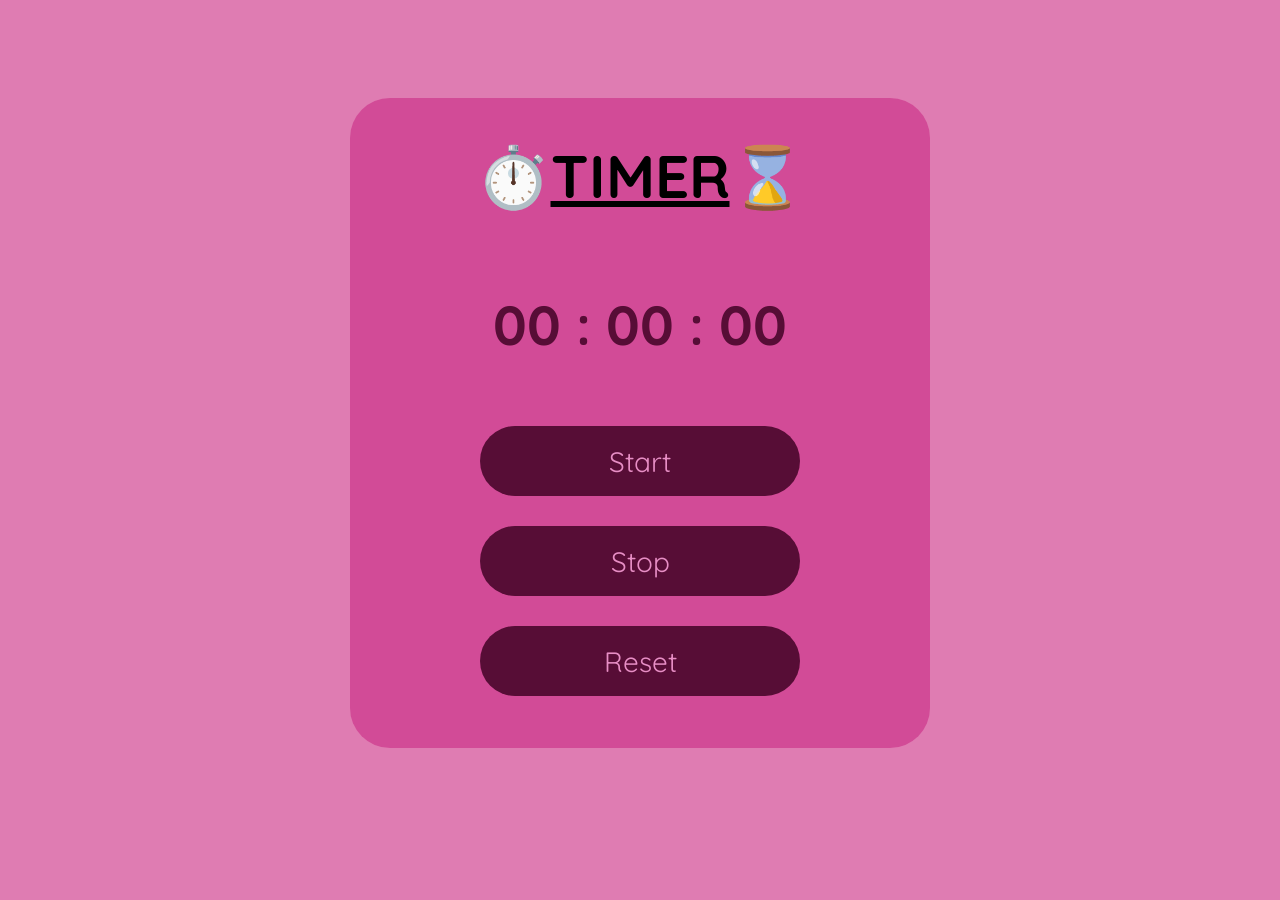
<file: index.html>
<!DOCTYPE html>
<html>
    <head>
        <title>CountDown_Timer</title>
        <link rel="stylesheet" href="style.css">
    </head>
    <body>
        <div class="main">
            <div class="container">
                <h1 id="nm">⏱️<u>TIMER</u>⌛</h1>
                <h1 id="Timer">00 : 00 : 00</h1>
                <button type="button" onclick="Start()">Start</button>
                <button type="button" onclick="Stop()">Stop</button>
                <button type="button" onclick="Reset()">Reset</button>
            </div>
        </div>
        <script src="script.js"></script>
        <script src="//code.tidio.co/6rfo9wk0bdtxqbfh7hlfcd4jd39liegl.js" async></script>
    </body>
</html>
</file>
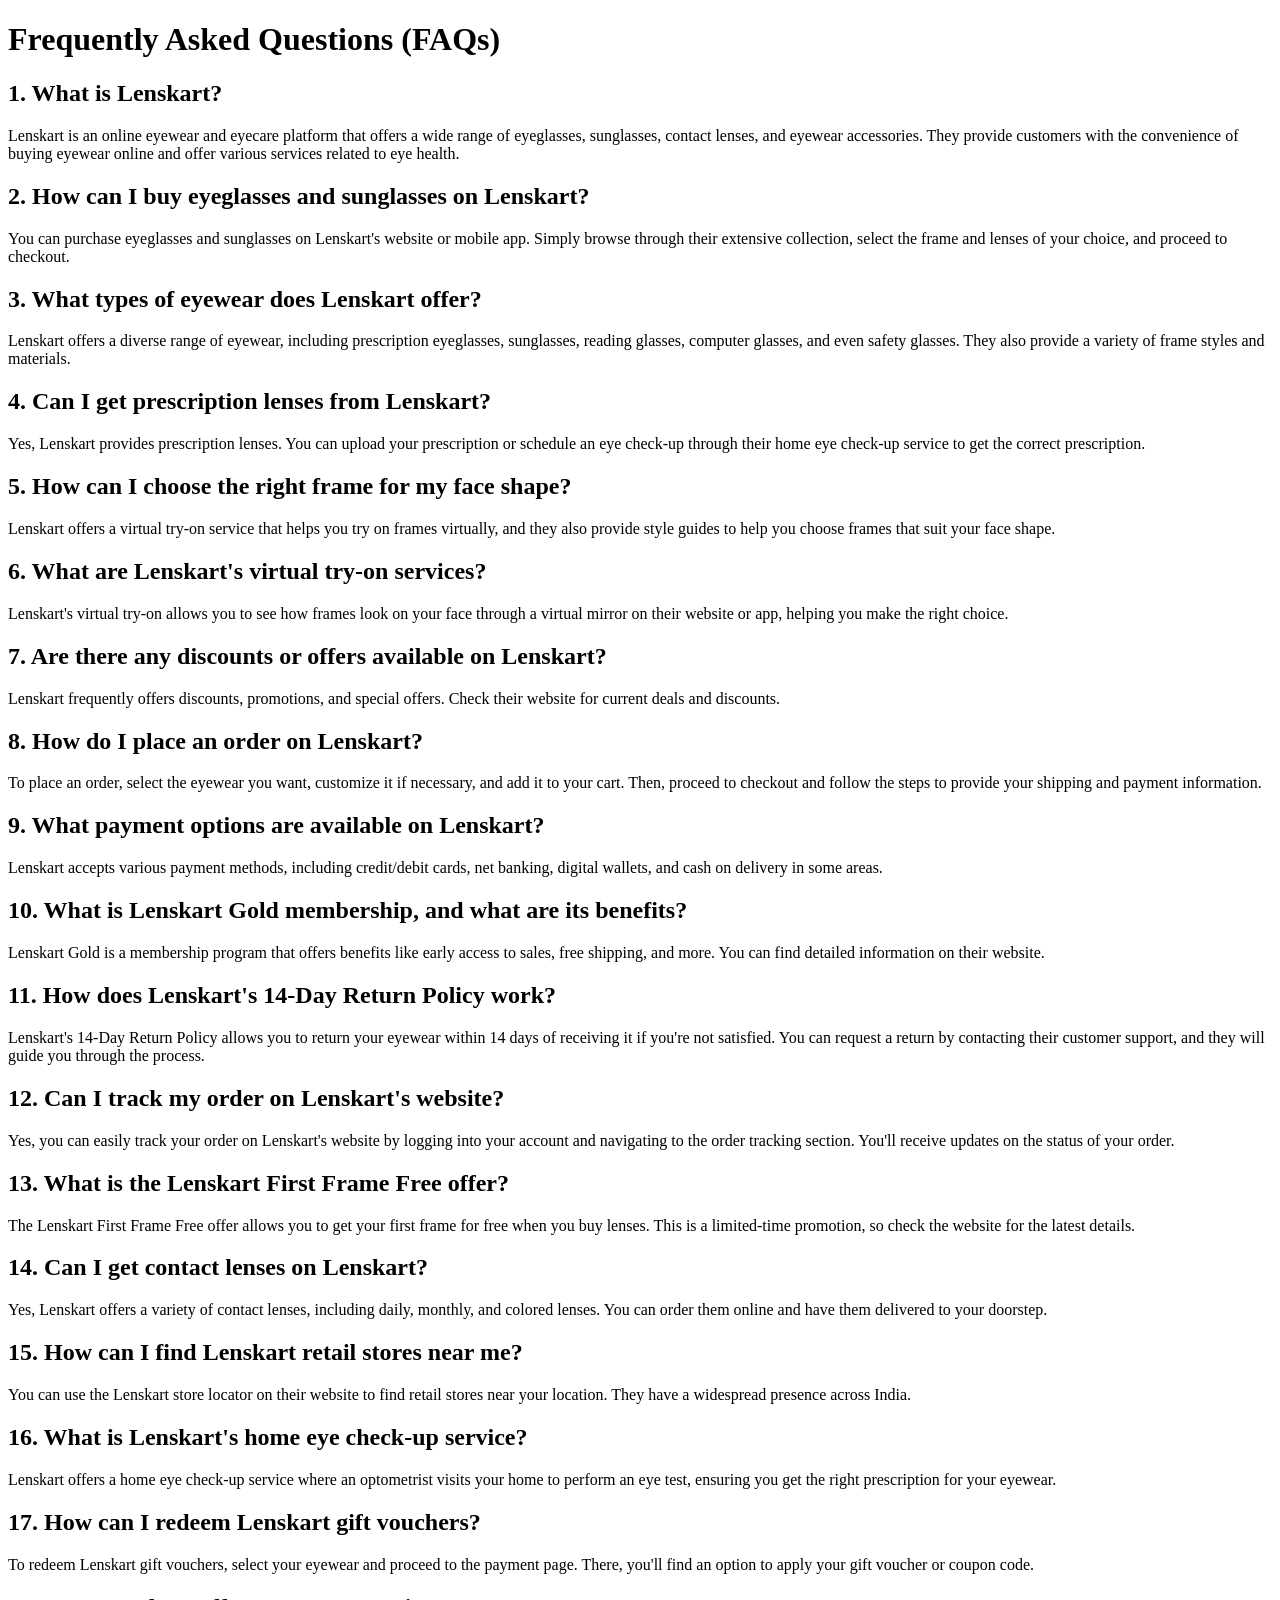
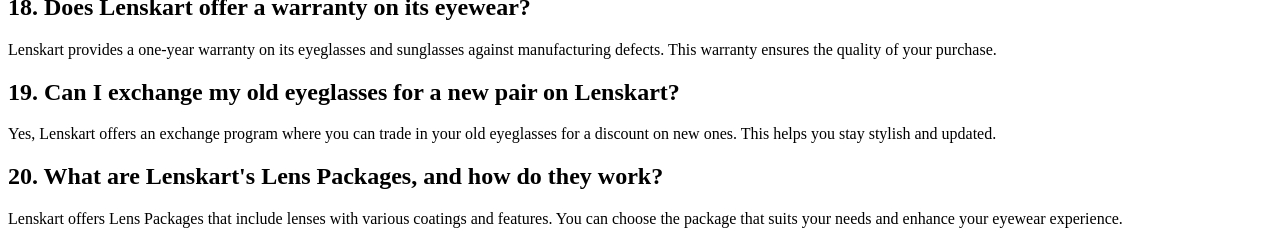
<file: Lenskart_FAQs.html>
<!DOCTYPE html>
<html>
<head>
    <title>Lenskart_FAQs</title>
</head>
<body>
    <h1>Frequently Asked Questions (FAQs)</h1>

    <h2>1. What is Lenskart?</h2>
    <p>Lenskart is an online eyewear and eyecare platform that offers a wide range of eyeglasses, sunglasses, contact lenses, and eyewear accessories. They provide customers with the convenience of buying eyewear online and offer various services related to eye health.</p>

    <h2>2. How can I buy eyeglasses and sunglasses on Lenskart?</h2>
    <p>You can purchase eyeglasses and sunglasses on Lenskart's website or mobile app. Simply browse through their extensive collection, select the frame and lenses of your choice, and proceed to checkout.</p>

    <h2>3. What types of eyewear does Lenskart offer?</h2>
    <p>Lenskart offers a diverse range of eyewear, including prescription eyeglasses, sunglasses, reading glasses, computer glasses, and even safety glasses. They also provide a variety of frame styles and materials.</p>

    <h2>4. Can I get prescription lenses from Lenskart?</h2>
    <p>Yes, Lenskart provides prescription lenses. You can upload your prescription or schedule an eye check-up through their home eye check-up service to get the correct prescription.</p>

    <h2>5. How can I choose the right frame for my face shape?</h2>
    <p>Lenskart offers a virtual try-on service that helps you try on frames virtually, and they also provide style guides to help you choose frames that suit your face shape.</p>

    <h2>6. What are Lenskart's virtual try-on services?</h2>
    <p>Lenskart's virtual try-on allows you to see how frames look on your face through a virtual mirror on their website or app, helping you make the right choice.</p>

    <h2>7. Are there any discounts or offers available on Lenskart?</h2>
    <p>Lenskart frequently offers discounts, promotions, and special offers. Check their website for current deals and discounts.</p>

    <h2>8. How do I place an order on Lenskart?</h2>
    <p>To place an order, select the eyewear you want, customize it if necessary, and add it to your cart. Then, proceed to checkout and follow the steps to provide your shipping and payment information.</p>

    <h2>9. What payment options are available on Lenskart?</h2>
    <p>Lenskart accepts various payment methods, including credit/debit cards, net banking, digital wallets, and cash on delivery in some areas.</p>

    <h2>10. What is Lenskart Gold membership, and what are its benefits?</h2>
    <p>Lenskart Gold is a membership program that offers benefits like early access to sales, free shipping, and more. You can find detailed information on their website.</p>

    <h2>11. How does Lenskart's 14-Day Return Policy work?</h2>
    <p>Lenskart's 14-Day Return Policy allows you to return your eyewear within 14 days of receiving it if you're not satisfied. You can request a return by contacting their customer support, and they will guide you through the process.</p>

    <h2>12. Can I track my order on Lenskart's website?</h2>
    <p>Yes, you can easily track your order on Lenskart's website by logging into your account and navigating to the order tracking section. You'll receive updates on the status of your order.</p>

    <h2>13. What is the Lenskart First Frame Free offer?</h2>
    <p>The Lenskart First Frame Free offer allows you to get your first frame for free when you buy lenses. This is a limited-time promotion, so check the website for the latest details.</p>

    <h2>14. Can I get contact lenses on Lenskart?</h2>
    <p>Yes, Lenskart offers a variety of contact lenses, including daily, monthly, and colored lenses. You can order them online and have them delivered to your doorstep.</p>

    <h2>15. How can I find Lenskart retail stores near me?</h2>
    <p>You can use the Lenskart store locator on their website to find retail stores near your location. They have a widespread presence across India.</p>

    <h2>16. What is Lenskart's home eye check-up service?</h2>
    <p>Lenskart offers a home eye check-up service where an optometrist visits your home to perform an eye test, ensuring you get the right prescription for your eyewear.</p>

    <h2>17. How can I redeem Lenskart gift vouchers?</h2>
    <p>To redeem Lenskart gift vouchers, select your eyewear and proceed to the payment page. There, you'll find an option to apply your gift voucher or coupon code.</p>

    <h2>18. Does Lenskart offer a warranty on its eyewear?</h2>
    <p>Lenskart provides a one-year warranty on its eyeglasses and sunglasses against manufacturing defects. This warranty ensures the quality of your purchase.</p>

    <h2>19. Can I exchange my old eyeglasses for a new pair on Lenskart?</h2>
    <p>Yes, Lenskart offers an exchange program where you can trade in your old eyeglasses for a discount on new ones. This helps you stay stylish and updated.</p>

    <h2>20. What are Lenskart's Lens Packages, and how do they work?</h2>
    <p>Lenskart offers Lens Packages that include lenses with various coatings and features. You can choose the package that suits your needs and enhance your eyewear experience.</p>
</body>
</html>
</file>
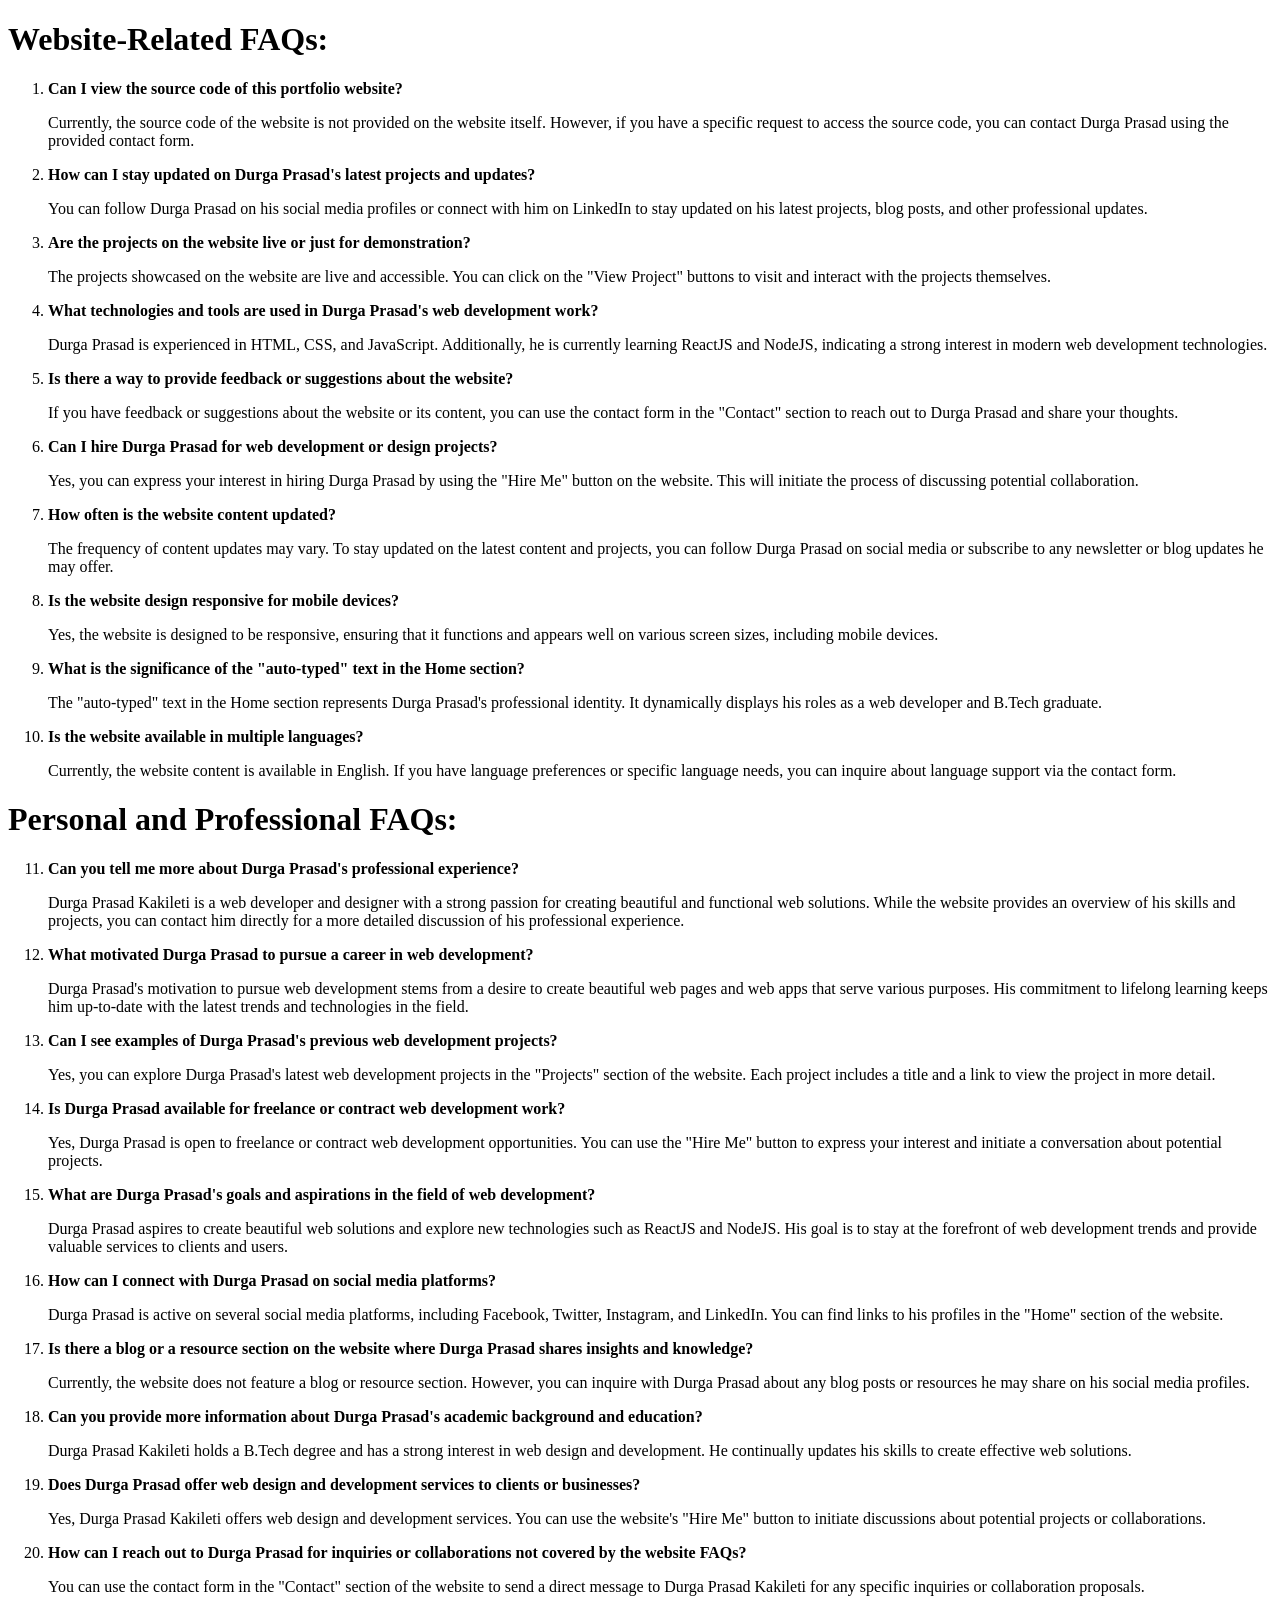
<file: New_FAQ.html>
<!DOCTYPE html>
<html>
<head>
    <title>FAQs</title>
</head>
<body>
    <h1>Website-Related FAQs:</h1>
    <ol>
        <li>
            <strong>Can I view the source code of this portfolio website?</strong>
            <p>Currently, the source code of the website is not provided on the website itself. However, if you have a specific request to access the source code, you can contact Durga Prasad using the provided contact form.</p>
        </li>
        <li>
            <strong>How can I stay updated on Durga Prasad's latest projects and updates?</strong>
            <p>You can follow Durga Prasad on his social media profiles or connect with him on LinkedIn to stay updated on his latest projects, blog posts, and other professional updates.</p>
        </li>
        <li>
            <strong>Are the projects on the website live or just for demonstration?</strong>
            <p>The projects showcased on the website are live and accessible. You can click on the "View Project" buttons to visit and interact with the projects themselves.</p>
        </li>
        <li>
            <strong>What technologies and tools are used in Durga Prasad's web development work?</strong>
            <p>Durga Prasad is experienced in HTML, CSS, and JavaScript. Additionally, he is currently learning ReactJS and NodeJS, indicating a strong interest in modern web development technologies.</p>
        </li>
        <li>
            <strong>Is there a way to provide feedback or suggestions about the website?</strong>
            <p>If you have feedback or suggestions about the website or its content, you can use the contact form in the "Contact" section to reach out to Durga Prasad and share your thoughts.</p>
        </li>
        <li>
            <strong>Can I hire Durga Prasad for web development or design projects?</strong>
            <p>Yes, you can express your interest in hiring Durga Prasad by using the "Hire Me" button on the website. This will initiate the process of discussing potential collaboration.</p>
        </li>
        <li>
            <strong>How often is the website content updated?</strong>
            <p>The frequency of content updates may vary. To stay updated on the latest content and projects, you can follow Durga Prasad on social media or subscribe to any newsletter or blog updates he may offer.</p>
        </li>
        <li>
            <strong>Is the website design responsive for mobile devices?</strong>
            <p>Yes, the website is designed to be responsive, ensuring that it functions and appears well on various screen sizes, including mobile devices.</p>
        </li>
        <li>
            <strong>What is the significance of the "auto-typed" text in the Home section?</strong>
            <p>The "auto-typed" text in the Home section represents Durga Prasad's professional identity. It dynamically displays his roles as a web developer and B.Tech graduate.</p>
        </li>
        <li>
            <strong>Is the website available in multiple languages?</strong>
            <p>Currently, the website content is available in English. If you have language preferences or specific language needs, you can inquire about language support via the contact form.</p>
        </li>
    </ol>
    
    <h1>Personal and Professional FAQs:</h1>
    <ol start="11">
        <li>
            <strong>Can you tell me more about Durga Prasad's professional experience?</strong>
            <p>Durga Prasad Kakileti is a web developer and designer with a strong passion for creating beautiful and functional web solutions. While the website provides an overview of his skills and projects, you can contact him directly for a more detailed discussion of his professional experience.</p>
        </li>
        <li>
            <strong>What motivated Durga Prasad to pursue a career in web development?</strong>
            <p>Durga Prasad's motivation to pursue web development stems from a desire to create beautiful web pages and web apps that serve various purposes. His commitment to lifelong learning keeps him up-to-date with the latest trends and technologies in the field.</p>
        </li>
        <li>
            <strong>Can I see examples of Durga Prasad's previous web development projects?</strong>
            <p>Yes, you can explore Durga Prasad's latest web development projects in the "Projects" section of the website. Each project includes a title and a link to view the project in more detail.</p>
        </li>
        <li>
            <strong>Is Durga Prasad available for freelance or contract web development work?</strong>
            <p>Yes, Durga Prasad is open to freelance or contract web development opportunities. You can use the "Hire Me" button to express your interest and initiate a conversation about potential projects.</p>
        </li>
        <li>
            <strong>What are Durga Prasad's goals and aspirations in the field of web development?</strong>
            <p>Durga Prasad aspires to create beautiful web solutions and explore new technologies such as ReactJS and NodeJS. His goal is to stay at the forefront of web development trends and provide valuable services to clients and users.</p>
        </li>
        <li>
            <strong>How can I connect with Durga Prasad on social media platforms?</strong>
            <p>Durga Prasad is active on several social media platforms, including Facebook, Twitter, Instagram, and LinkedIn. You can find links to his profiles in the "Home" section of the website.</p>
        </li>
        <li>
            <strong>Is there a blog or a resource section on the website where Durga Prasad shares insights and knowledge?</strong>
            <p>Currently, the website does not feature a blog or resource section. However, you can inquire with Durga Prasad about any blog posts or resources he may share on his social media profiles.</p>
        </li>
        <li>
            <strong>Can you provide more information about Durga Prasad's academic background and education?</strong>
            <p>Durga Prasad Kakileti holds a B.Tech degree and has a strong interest in web design and development. He continually updates his skills to create effective web solutions.</p>
        </li>
        <li>
            <strong>Does Durga Prasad offer web design and development services to clients or businesses?</strong>
            <p>Yes, Durga Prasad Kakileti offers web design and development services. You can use the website's "Hire Me" button to initiate discussions about potential projects or collaborations.</p>
        </li>
        <li>
            <strong>How can I reach out to Durga Prasad for inquiries or collaborations not covered by the website FAQs?</strong>
            <p>You can use the contact form in the "Contact" section of the website to send a direct message to Durga Prasad Kakileti for any specific inquiries or collaboration proposals.</p>
        </li>
    </ol>
</body>
</html>
</file>
<file: style.css>
@import url('https://fonts.googleapis.com/css2?family=Quicksand:wght@700&display=swap');

body{
    background-color: rgb(223, 124, 178);  
    justify-content: center;
    align-items: center;
    display: flex;
}
.main{
    background-color: rgba(205, 52, 139, 0.68);
    height: 650px;
    width: 580px;
    margin-top: 90px;
    border-radius: 40px;   
}
.container{
    justify-content: center;
    align-items: center;
    display: flex;
    flex-direction: column;
    
}
#nm{
    font-family: 'Quicksand', sans-serif;
    font-size: 60px;
}
#Timer{
    font-size: 55px;
    color: rgb(87, 13, 54);
    text-shadow: 10px black;
    font-family: 'Quicksand', sans-serif;
}


button{
    cursor: pointer;
   margin-top: 30px;
   width: 320px; 
   height: 70px;
   border: none;
   border-radius: 60px;
   background-color: rgb(87, 13, 54);
   color: rgb(231, 142, 197);
   font-size: 28px;
   font-family: 'Quicksand', sans-serif;
   
}
button:hover{
    color: rgb(87, 13, 54);
    background-color: rgb(231, 142, 197);
    transition:  0.5s;
    transform: scale(1.1); 
    box-shadow: 10px 13px 30px;  
}
</file>
